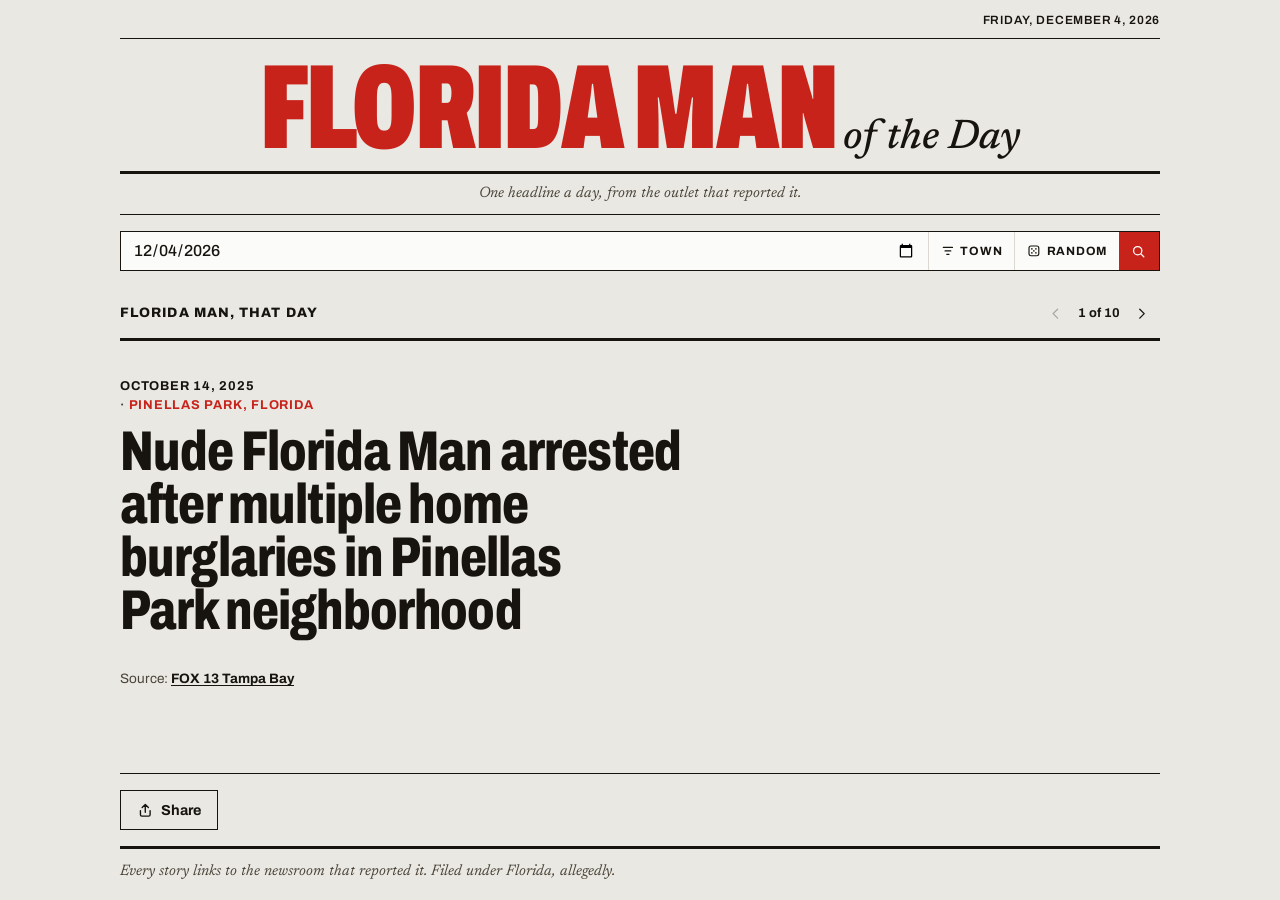
<file: index.html>
<!doctype html>
<html lang="en">
<head>
  <meta charset="utf-8">
  <meta http-equiv="Content-Security-Policy" content="default-src 'self'; script-src 'self'; style-src 'self'; font-src 'self'; img-src 'self' data: https:; connect-src 'self'; object-src 'none'; base-uri 'none'; form-action 'self'">
  <meta name="referrer" content="no-referrer">
  <meta name="fm-mode" content="static">
  <meta name="viewport" content="width=device-width, initial-scale=1">
  <meta name="description" content="One Florida Man headline a day, from the outlet that reported it.">
  <meta name="theme-color" content="#e9e8e3">
  <title>Florida Man of the Day</title>
  <link rel="preload" href="fonts/archivo.woff2" as="font" type="font/woff2" crossorigin>
  <link rel="stylesheet" href="style.css?v=9874289292">
  <script src="app.js?v=dfd5eef151" defer></script>
</head>
<body>
  <header class="masthead">
    <div class="masthead-strip">
      <span id="dateline"></span>
    </div>
    <a class="masthead-title" href="./" aria-label="Florida Man of the Day, home">
      <span class="masthead-name">Florida Man</span>
      <span class="masthead-of">of the Day</span>
    </a>
    <p class="masthead-tag">One headline a day, from the outlet that reported it.</p>
  </header>

  <main class="page">
    <form id="search-form" class="search" action="./" method="get" role="search" aria-label="Find a story">
      <div class="search-bar">
        <label class="visually-hidden" for="date">Date</label>
        <input id="date" name="date" type="date" min="2004-01-01">
        <button id="town-toggle" class="town-toggle" type="button" aria-expanded="false" aria-controls="town-row">
          <svg class="icon" viewBox="0 0 24 24" aria-hidden="true"><path d="M4 6h16M7 12h10M10 18h4"/></svg>
          <span>Town</span>
        </button>
        <button id="random-button" class="random-button" type="button" aria-label="Random story" title="Random story">
          <svg class="icon" viewBox="0 0 24 24" aria-hidden="true"><rect x="3.5" y="3.5" width="17" height="17" rx="3.5"/><circle cx="8.5" cy="8.5" r="1.4"/><circle cx="15.5" cy="15.5" r="1.4"/><circle cx="12" cy="12" r="1.4"/><circle cx="15.5" cy="8.5" r="1.4"/><circle cx="8.5" cy="15.5" r="1.4"/></svg>
          <span class="random-label">Random</span>
        </button>
        <button class="search-go" type="submit" aria-label="Search">
          <svg class="icon" viewBox="0 0 24 24" aria-hidden="true"><circle cx="10.5" cy="10.5" r="6.5"/><path d="M15.5 15.5L20 20"/></svg>
        </button>
      </div>
      <div id="town-row" class="town-row" hidden>
        <label for="town">Only stories from</label>
        <div class="town-field">
          <input id="town" name="town" type="text" autocomplete="off" autocapitalize="words"
                 placeholder="Start typing, e.g. Tampa" enterkeyhint="search"
                 role="combobox" aria-autocomplete="list" aria-expanded="false" aria-controls="town-list">
          <ul id="town-list" class="town-suggestions" role="listbox" aria-label="Towns" hidden></ul>
        </div>
      </div>
    </form>

    <p id="status" class="status" role="status" aria-live="polite"></p>

    <section id="results" class="results" aria-labelledby="results-title">
      <div class="results-head">
        <h2 id="results-title" class="results-title">Today’s Florida Man</h2>
        <div class="pager">
          <button id="previous" class="nav-button" type="button" aria-label="Previous story">
            <svg class="icon" viewBox="0 0 24 24" aria-hidden="true"><path d="M15 5l-7 7 7 7"/></svg>
          </button>
          <p id="position" class="position" aria-live="polite"></p>
          <button id="next" class="nav-button" type="button" aria-label="Next story">
            <svg class="icon" viewBox="0 0 24 24" aria-hidden="true"><path d="M9 5l7 7-7 7"/></svg>
          </button>
        </div>
      </div>
      <div id="message" class="notice" hidden></div>

      <div id="carousel" class="carousel" tabindex="0"
           aria-roledescription="carousel" aria-label="Florida Man stories"></div>

      <div class="story-nav">
        <button id="share" class="button button-ghost share" type="button">
          <svg class="icon" viewBox="0 0 24 24" aria-hidden="true"><path d="M12 15V3.5M7.5 8L12 3.5 16.5 8M5 12.5v6a2 2 0 0 0 2 2h10a2 2 0 0 0 2-2v-6"/></svg>
          <span id="share-label">Share</span>
        </button>
      </div>
    </section>
  </main>

  <footer class="site-footer">
    <p>Every story links to the newsroom that reported it. Filed under Florida, allegedly.</p>
  </footer>
</body>
</html>
</file>
<file: style.css>
@font-face {
  font-family: "Archivo";
  src: url("fonts/archivo.woff2") format("woff2");
  font-weight: 100 900;
  font-stretch: 62% 125%;
  font-display: swap;
}
@font-face {
  font-family: "Newsreader";
  src: url("fonts/newsreader.woff2") format("woff2");
  font-weight: 200 800;
  font-display: swap;
}
@font-face {
  font-family: "Newsreader";
  src: url("fonts/newsreader-italic.woff2") format("woff2");
  font-weight: 200 800;
  font-style: italic;
  font-display: swap;
}

:root {
  --paper: #e9e8e3;
  --paper-deep: #dad8d0;
  --ink: #17140f;
  --ink-soft: #4a4337;
  --rule: #17140f;
  --red: #c8231a;
  --red-deep: #9e1810;
  --field: #fbfbf9;
  --sans: "Archivo", "Helvetica Neue", Arial, sans-serif;
  --serif: "Newsreader", Georgia, "Times New Roman", serif;
  --gutter: clamp(1rem, 4vw, 2.5rem);
  --measure: 1120px;
  color-scheme: light;
}

* { box-sizing: border-box; }
/* Nothing may widen the page or bounce it: on a phone it should feel fixed. */
html { -webkit-text-size-adjust: 100%; overflow-x: clip; overscroll-behavior: none; }
body {
  overflow-x: clip;
  margin: 0;
  background: var(--paper);
  color: var(--ink);
  font-family: var(--serif);
  font-size: 1.0625rem;
  line-height: 1.5;
  caret-color: var(--red);
}
::selection { background: var(--red); color: var(--paper); }
[hidden] { display: none !important; }
a { color: inherit; text-underline-offset: .18em; text-decoration-thickness: 1px; }
:focus-visible { outline: 3px solid var(--red); outline-offset: 3px; }

.icon {
  width: 1.15em;
  height: 1.15em;
  flex: none;
  fill: none;
  stroke: currentColor;
  stroke-width: 2;
  stroke-linecap: round;
  stroke-linejoin: round;
}
#random-button .icon circle { fill: currentColor; stroke: none; }

/* Masthead */
.masthead {
  max-width: var(--measure);
  margin: 0 auto;
  padding: 0 var(--gutter);
  text-align: center;
}
.masthead-strip {
  display: flex;
  justify-content: flex-end;
  gap: 1rem;
  padding: .7rem 0 .55rem;
  border-bottom: 1px solid var(--rule);
  font-family: var(--sans);
  font-size: .75rem;
  font-weight: 600;
  letter-spacing: .06em;
  text-transform: uppercase;
}
.masthead-title {
  display: flex;
  flex-wrap: wrap;
  align-items: baseline;
  justify-content: center;
  column-gap: .35em;
  padding: clamp(.6rem, 2vw, 1.1rem) 0 0;
  color: var(--ink);
  text-decoration: none;
}
.masthead-name {
  font-family: var(--sans);
  font-size: clamp(3.4rem, 15vw, 7.5rem);
  font-weight: 900;
  font-stretch: 62%;
  line-height: .86;
  letter-spacing: -.02em;
  text-transform: uppercase;
  color: var(--red);
}
.masthead-of {
  font-family: var(--serif);
  font-size: clamp(1.4rem, 5vw, 2.6rem);
  font-style: italic;
  font-weight: 500;
  line-height: 1;
}
.masthead-tag {
  margin: .7rem 0 0;
  padding: .55rem 0;
  border-top: 3px solid var(--rule);
  border-bottom: 1px solid var(--rule);
  font-style: italic;
  font-size: .95rem;
  color: var(--ink-soft);
}

.page {
  max-width: var(--measure);
  margin: 0 auto;
  padding: 0 var(--gutter);
}

/* Search: one slim bar */
.visually-hidden {
  position: absolute; width: 1px; height: 1px; margin: -1px; padding: 0;
  overflow: hidden; clip: rect(0 0 0 0); white-space: nowrap; border: 0;
}
.search { position: relative; margin-top: 1rem; }
.search-bar {
  display: grid;
  grid-template-columns: minmax(0, 1fr) auto auto 2.5rem;
  align-items: stretch;
  height: 2.5rem;
  border: 1px solid var(--ink);
  background: var(--field);
}
.search-bar:focus-within { outline: 3px solid var(--red); outline-offset: 1px; }
.search-bar input {
  min-width: 0;
  padding: 0 .75rem;
  border: 0;
  background: transparent;
  color: var(--ink);
  font: 500 1rem/1 var(--sans); /* under 16px and iOS zooms the page on focus */
}
/* iOS gives date inputs an intrinsic min-width that can push the bar past the screen. */
.search-bar input[type="date"] { width: 100%; min-width: 0; -webkit-appearance: none; appearance: none; }
.search-bar input[type="date"]::-webkit-date-and-time-value { text-align: left; }
.search-bar input:focus { outline: none; }
.search-bar input::placeholder { color: #7a7060; }
.town-toggle {
  display: inline-flex;
  align-items: center;
  gap: .35rem;
  padding: 0 .75rem;
  border: 0;
  border-left: 1px solid var(--paper-deep);
  background: transparent;
  color: var(--ink);
  font: 700 .75rem/1 var(--sans);
  letter-spacing: .06em;
  text-transform: uppercase;
  cursor: pointer;
}
.town-toggle:hover, .town-toggle[aria-expanded="true"], .town-toggle.is-set { color: var(--red); }
.town-toggle span { max-width: 9rem; overflow: hidden; text-overflow: ellipsis; white-space: nowrap; }
.town-toggle:focus-visible { outline-offset: -4px; }
.town-row {
  position: absolute;
  z-index: 6;
  top: calc(100% + 6px);
  left: 0;
  right: 0;
  display: flex;
  align-items: center;
  gap: .6rem;
  padding: .75rem;
  border: 1px solid var(--ink);
  background: var(--paper);
  box-shadow: 0 8px 20px rgb(0 0 0 / .14);
}
.town-row[hidden] { display: none; }
.town-row label { font: italic .9rem/1.2 var(--serif); white-space: nowrap; }
.town-row input {
  flex: 1;
  min-width: 0;
  height: 2.25rem;
  padding: 0 .75rem;
  border: 1px solid var(--ink);
  background: var(--field);
  color: var(--ink);
  font: 500 1rem/1 var(--sans); /* under 16px and iOS zooms the page on focus */
}
.town-field { position: relative; flex: 1; min-width: 0; }
.town-row .town-field input { width: 100%; }
.town-suggestions {
  position: absolute;
  z-index: 5;
  top: calc(100% + 4px);
  left: 0;
  right: 0;
  margin: 0;
  padding: 0;
  list-style: none;
  border: 1px solid var(--ink);
  background: var(--field);
  box-shadow: 0 6px 16px rgb(0 0 0 / .12);
}
.town-suggestions[hidden] { display: none; }
.town-suggestions li {
  padding: .7rem .75rem;
  font: 500 .95rem/1.2 var(--sans);
  cursor: pointer;
}
.town-suggestions li + li { border-top: 1px solid var(--paper-deep); }
.town-suggestions li:hover,
.town-suggestions li[aria-selected="true"] { background: var(--paper-deep); color: var(--red); }
.town-row input:focus { outline: 3px solid var(--red); outline-offset: 1px; }
.town-row input::placeholder { color: #7a7060; }
.search-go {
  display: grid;
  place-items: center;
  border: 0;
  background: var(--red);
  color: #fff;
  cursor: pointer;
  transition: background-color .15s ease-out;
}
.search-go:hover { background: var(--red-deep); }
.search-go:focus-visible { outline-offset: -4px; outline-color: #fff; }

.random-button {
  display: inline-flex;
  align-items: center;
  gap: .35rem;
  padding: 0 .75rem;
  border: 0;
  border-left: 1px solid var(--paper-deep);
  background: transparent;
  color: var(--ink);
  font: 700 .75rem/1 var(--sans);
  letter-spacing: .06em;
  text-transform: uppercase;
  cursor: pointer;
}
.random-button:hover { color: var(--red); }
.random-button:disabled { opacity: .5; cursor: wait; }
.random-button:focus-visible { outline-offset: -4px; }
.random-label { display: none; }
@media (min-width: 560px) { .random-label { display: inline; } }

.strip-button {
  display: inline-flex;
  align-items: center;
  gap: .4rem;
  padding: 0;
  border: 0;
  background: none;
  color: var(--ink);
  font: inherit;
  letter-spacing: inherit;
  text-transform: inherit;
  cursor: pointer;
}
.strip-button:hover { color: var(--red); }
.strip-button:disabled { opacity: .5; cursor: wait; }
.strip-button .icon { width: 1.1em; height: 1.1em; }

.button {
  display: inline-flex;
  align-items: center;
  justify-content: center;
  gap: .45rem;
  height: 2.5rem;
  padding: 0 1rem;
  border: 1px solid var(--ink);
  border-radius: 0;
  background: transparent;
  color: var(--ink);
  font: 700 .9rem/1 var(--sans);
  cursor: pointer;
  transition: background-color .15s ease-out, color .15s ease-out;
}
.button-ghost:hover { background: var(--ink); color: var(--paper); }

.status {
  min-height: 1.5rem;
  margin: .5rem 0 0;
  font-family: var(--sans);
  font-size: .9rem;
  font-weight: 600;
  color: var(--red-deep);
}

/* Results */
.results { padding-bottom: 2.5rem; }
.results-head {
  display: flex;
  align-items: center;
  justify-content: space-between;
  gap: 1rem;
  margin-top: 1.5rem;
  padding-bottom: .4rem;
  border-bottom: 3px solid var(--rule);
}
.pager { display: flex; align-items: center; gap: .25rem; }
.results-title {
  margin: 0;
  font-family: var(--sans);
  font-size: .85rem;
  font-weight: 800;
  letter-spacing: .08em;
  text-transform: uppercase;
}
.notice {
  margin: 1.25rem 0 0;
  padding: .85rem 1rem;
  background: var(--paper-deep);
  font-size: 1.05rem;
  font-style: italic;
}

.carousel {
  display: flex;
  overflow-x: auto; /* cards stretch to the tallest one, so the controls never jump */
  overflow-y: hidden;
  overscroll-behavior-x: contain;
  scroll-snap-type: x mandatory;
  scrollbar-width: none;
}
.carousel::-webkit-scrollbar { display: none; }
.carousel:focus-visible { outline-offset: 6px; }

.story-card {
  flex: 0 0 100%;
  min-width: 0;
  padding: 1.5rem 0 1.25rem;
  scroll-snap-align: start;
}
.story-card > p { margin: 0; }
.story-date,
.story-town {
  display: inline;
  font-family: var(--sans);
  font-size: .8rem;
  font-weight: 700;
  letter-spacing: .06em;
  text-transform: uppercase;
}
.story-town { color: var(--red); }
.story-town::before { content: " · "; color: var(--ink-soft); }
.story-card h3 {
  max-width: 22ch;
  margin: .6rem 0 1rem;
  font-family: var(--sans);
  font-size: calc(var(--fit, 1) * clamp(2.1rem, 8.5vw, 5rem));
  font-weight: 800;
  font-stretch: 75%;
  line-height: .95;
  letter-spacing: -.015em;
  text-wrap: balance;
}
.story-summary {
  max-width: 62ch;
  font-size: calc(var(--fit, 1) * clamp(1.1rem, 2.4vw, 1.3rem));
  line-height: 1.5;
}
.story-summary.is-generated { color: var(--ink-soft); font-style: italic; }
.story-source {
  margin-top: 1rem !important;
  font-family: var(--sans);
  font-size: .85rem;
  color: var(--ink-soft);
}
.story-source a { color: var(--ink); font-weight: 700; }
.story-source a:hover { color: var(--red); }

.summary-loading {
  max-width: 62ch;
  height: 4.2rem;
  background: linear-gradient(90deg, var(--paper-deep) 0%, #f2f1ec 50%, var(--paper-deep) 100%);
  background-size: 200% 100%;
  animation: shimmer 1.3s ease-in-out infinite;
}
@keyframes shimmer { to { background-position: -200% 0; } }

.story-nav {
  display: flex;
  align-items: center;
  gap: .5rem;
  padding-top: 1rem;
  border-top: 1px solid var(--rule);
}
.nav-button {
  display: grid;
  place-items: center;
  width: 2.25rem;
  height: 2.25rem;
  border: 0;
  background: transparent;
  color: var(--ink);
  cursor: pointer;
  transition: color .15s ease-out;
}
.nav-button:hover:not(:disabled) { color: var(--red); }
.nav-button:disabled { opacity: .3; cursor: default; }
.position {
  margin: 0;
  font-family: var(--sans);
  font-size: .8rem;
  font-weight: 700;
  font-variant-numeric: tabular-nums;
  white-space: nowrap;
}
.position:empty { display: none; }
.copy-field {
  width: 100%;
  height: 2.75rem;
  margin-top: .75rem;
  padding: 0 .6rem;
  border: 1px solid var(--ink);
  background: var(--field);
  font: 500 .95rem var(--sans);
}

.site-footer {
  max-width: var(--measure);
  margin: 0 auto;
  padding: 0 var(--gutter) 2.5rem;
  font-style: italic;
  font-size: .95rem;
  color: var(--ink-soft);
}
.site-footer p { margin: 0; padding-top: 1.25rem; border-top: 3px solid var(--rule); }

@media (min-width: 720px) {
  .story-card { padding: 2.25rem 0 1.75rem; }
}

@media (prefers-reduced-motion: reduce) {
  .summary-loading { animation: none; }
  .carousel { scroll-behavior: auto; }
  .button, .nav-button { transition: none; }
}



/* App shell: the page is exactly one screen tall and never scrolls. Only the
   story card scrolls, inside itself, when a story runs long, so nothing else
   on the page moves. The document itself can't scroll (html is hidden, not
   clip, so iOS has nothing to drag), and the body is pinned to the screen. */
html { height: 100%; overflow: hidden; }
body {
  position: fixed;
  inset: 0;
  display: flex;
  flex-direction: column;
  overflow: hidden;
}
.masthead, .page, .site-footer { width: 100%; }
.masthead, .site-footer { flex: none; }
.page { flex: 1; min-height: 0; display: flex; flex-direction: column; }
.search, .status { flex: none; }
.results { flex: 1; min-height: 0; display: flex; flex-direction: column; padding-bottom: 1rem; }
.results-head, .notice, .story-nav { flex: none; }
.carousel { flex: 1; min-height: 0; }
/* Stories don't scroll either. app.js lowers --fit on a long story until
   its type fits the card; only past that does the summary lose lines. */
.story-card {
  display: flex;
  flex-direction: column;
  overflow: hidden;
}
.story-card h3 { flex: none; }
.story-summary {
  flex: 0 1 auto;
  min-height: 0;
  overflow: hidden;
  display: -webkit-box;
  -webkit-box-orient: vertical;
}
.story-source { flex: none; }
/* The photo takes whatever height the card has left. */
.story-image {
  display: block;
  flex: 1 1 0;
  min-height: 8rem;
  width: 100%;
  object-fit: cover;
  background: color-mix(in srgb, var(--ink-soft) 12%, transparent);
}
.status:empty { min-height: 0; margin: 0; }
.site-footer { padding-bottom: max(1rem, env(safe-area-inset-bottom)); }
.site-footer p { padding-top: .75rem; }

/* Phones: the masthead and chrome shrink so the story gets the screen. */
@media (max-width: 559px) {
  .masthead-strip { padding: .45rem 0 .35rem; font-size: .68rem; }
  .masthead-title { padding-top: .45rem; padding-bottom: .55rem; border-bottom: 3px solid var(--rule); }
  .masthead-name { font-size: clamp(2.4rem, 11vw, 3.4rem); }
  .masthead-of { font-size: clamp(1.1rem, 4vw, 1.4rem); }
  .masthead-tag { display: none; }
  .search { margin-top: .75rem; }
  .results-head { margin-top: .9rem; }
  .story-card { padding: .9rem 0 .75rem; }
  .story-card h3 { margin: .45rem 0 .6rem; font-size: calc(var(--fit, 1) * clamp(1.75rem, 7.6vw, 2.2rem)); }
  .story-summary { font-size: calc(var(--fit, 1) * 1.05rem); line-height: 1.45; }
  .story-source { margin-top: .7rem !important; }
  .story-nav { padding-top: .7rem; }
  .site-footer { font-size: .8rem; }
  .site-footer p { padding-top: .5rem; }
}
</file>
